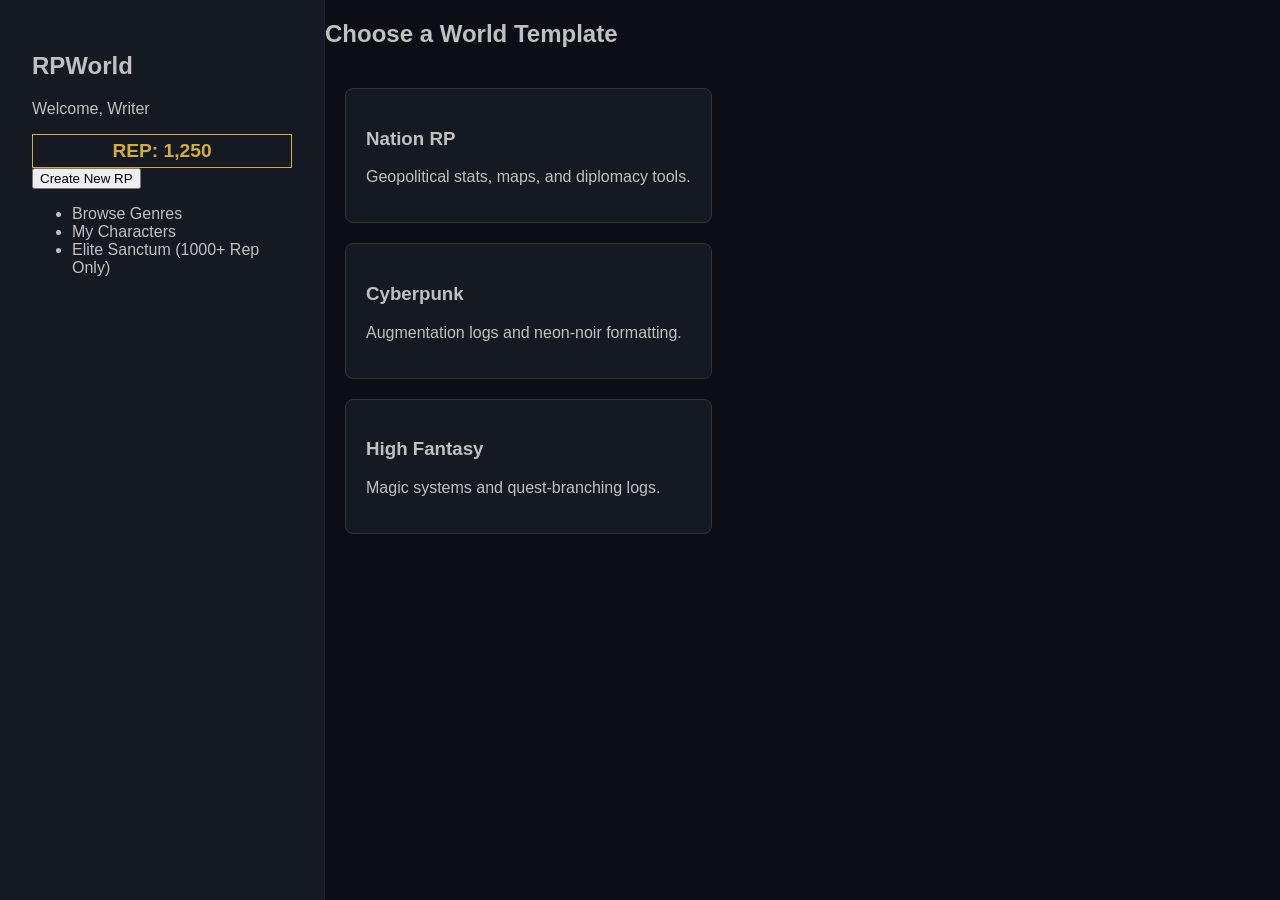
<file: index.html>
<!DOCTYPE html>
<html lang="en">
<head>
    <meta charset="UTF-8">
    <meta name="viewport" content="width=device-width, initial-scale=1.0">
    <title>RPWorld | Next-Gen Roleplay</title>
    <link rel="stylesheet" href="style.css">
</head>
<script src="script.js"></script>
<body>
    <!-- Sidebar for Navigation and Reputation -->
    <aside class="sidebar">
        <h1 class="logo">RPWorld</h1>
        <div class="user-card">
            <p>Welcome, Writer</p>
            <div class="rep-display">REP: <span id="rep-value">1,250</span></div>
        </div>
        <nav>
            <button class="btn-primary">Create New RP</button>
            <ul>
                <li>Browse Genres</li>
                <li>My Characters</li>
                <li class="locked-link">Elite Sanctum (1000+ Rep Only)</li>
            </ul>
        </nav>
    </aside>

    <!-- Main Content Area -->
    <main class="dashboard">
        <header>
            <h2>Choose a World Template</h2>
        </header>
        <section class="template-grid">
            <div class="template-card">
                <h3>Nation RP</h3>
                <p>Geopolitical stats, maps, and diplomacy tools.</p>
            </div>
            <div class="template-card">
                <h3>Cyberpunk</h3>
                <p>Augmentation logs and neon-noir formatting.</p>
            </div>
            <div class="template-card">
                <h3>High Fantasy</h3>
                <p>Magic systems and quest-branching logs.</p>
            </div>
        </section>
    </main>
</body>
</html>
</file>
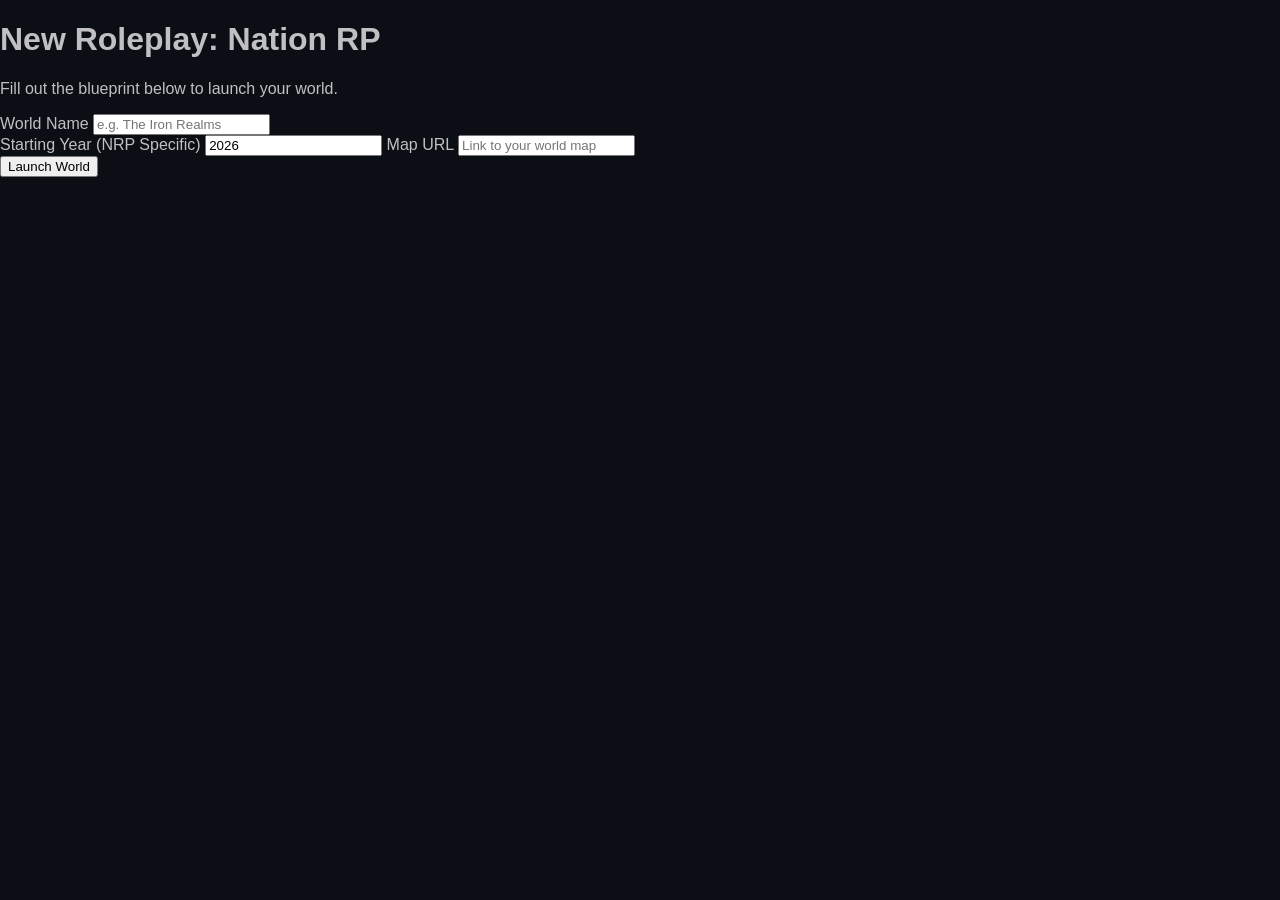
<file: templates.html>
<!DOCTYPE html>
<html lang="en">
<head>
    <meta charset="UTF-8">
    <title>RPWorld | Creator Studio</title>
    <link rel="stylesheet" href="style.css">
</head>
<body class="studio-bg">
    <div class="container">
        <header>
            <h1>New Roleplay: <span id="selected-genre">Nation RP</span></h1>
            <p>Fill out the blueprint below to launch your world.</p>
        </header>

        <form id="rp-builder">
            <section class="form-group">
                <label>World Name</label>
                <input type="text" placeholder="e.g. The Iron Realms">
            </section>

            <!-- This section changes based on the genre chosen -->
            <section id="dynamic-fields" class="form-group">
                <label>Starting Year (NRP Specific)</label>
                <input type="number" value="2026">
                
                <label>Map URL</label>
                <input type="url" placeholder="Link to your world map">
            </section>

            <button type="submit" class="btn-primary">Launch World</button>
        </form>
    </div>
</body>
</html>
</file>
<file: style.css>
:root {
    --bg-dark: #0b0e14;
    --panel-dark: #151921;
    --accent-gold: #d4af37; /* The "Elite" color */
    --text-silver: #c0c0c2;
}

body {
    background-color: var(--bg-dark);
    color: var(--text-silver);
    font-family: 'Segoe UI', Tahoma, Geneva, Verdana, sans-serif;
    display: flex;
    margin: 0;
    height: 100vh;
}

.sidebar {
    width: 260px;
    background: var(--panel-dark);
    padding: 2rem;
    border-right: 1px solid #222;
}

.rep-display {
    color: var(--accent-gold);
    font-weight: bold;
    font-size: 1.2rem;
    margin-top: 10px;
    border: 1px solid var(--accent-gold);
    padding: 5px;
    text-align: center;
}

.template-grid {
    display: grid;
    grid-template-columns: repeat(auto-fit, minmax(200px, 1fr));
    gap: 20px;
    padding: 20px;
}

.template-card {
    background: var(--panel-dark);
    padding: 20px;
    border-radius: 8px;
    border: 1px solid #333;
    transition: 0.3s;
    cursor: pointer;
}

.template-card:hover {
    border-color: var(--accent-gold);
    transform: translateY(-5px);
}
</file>
